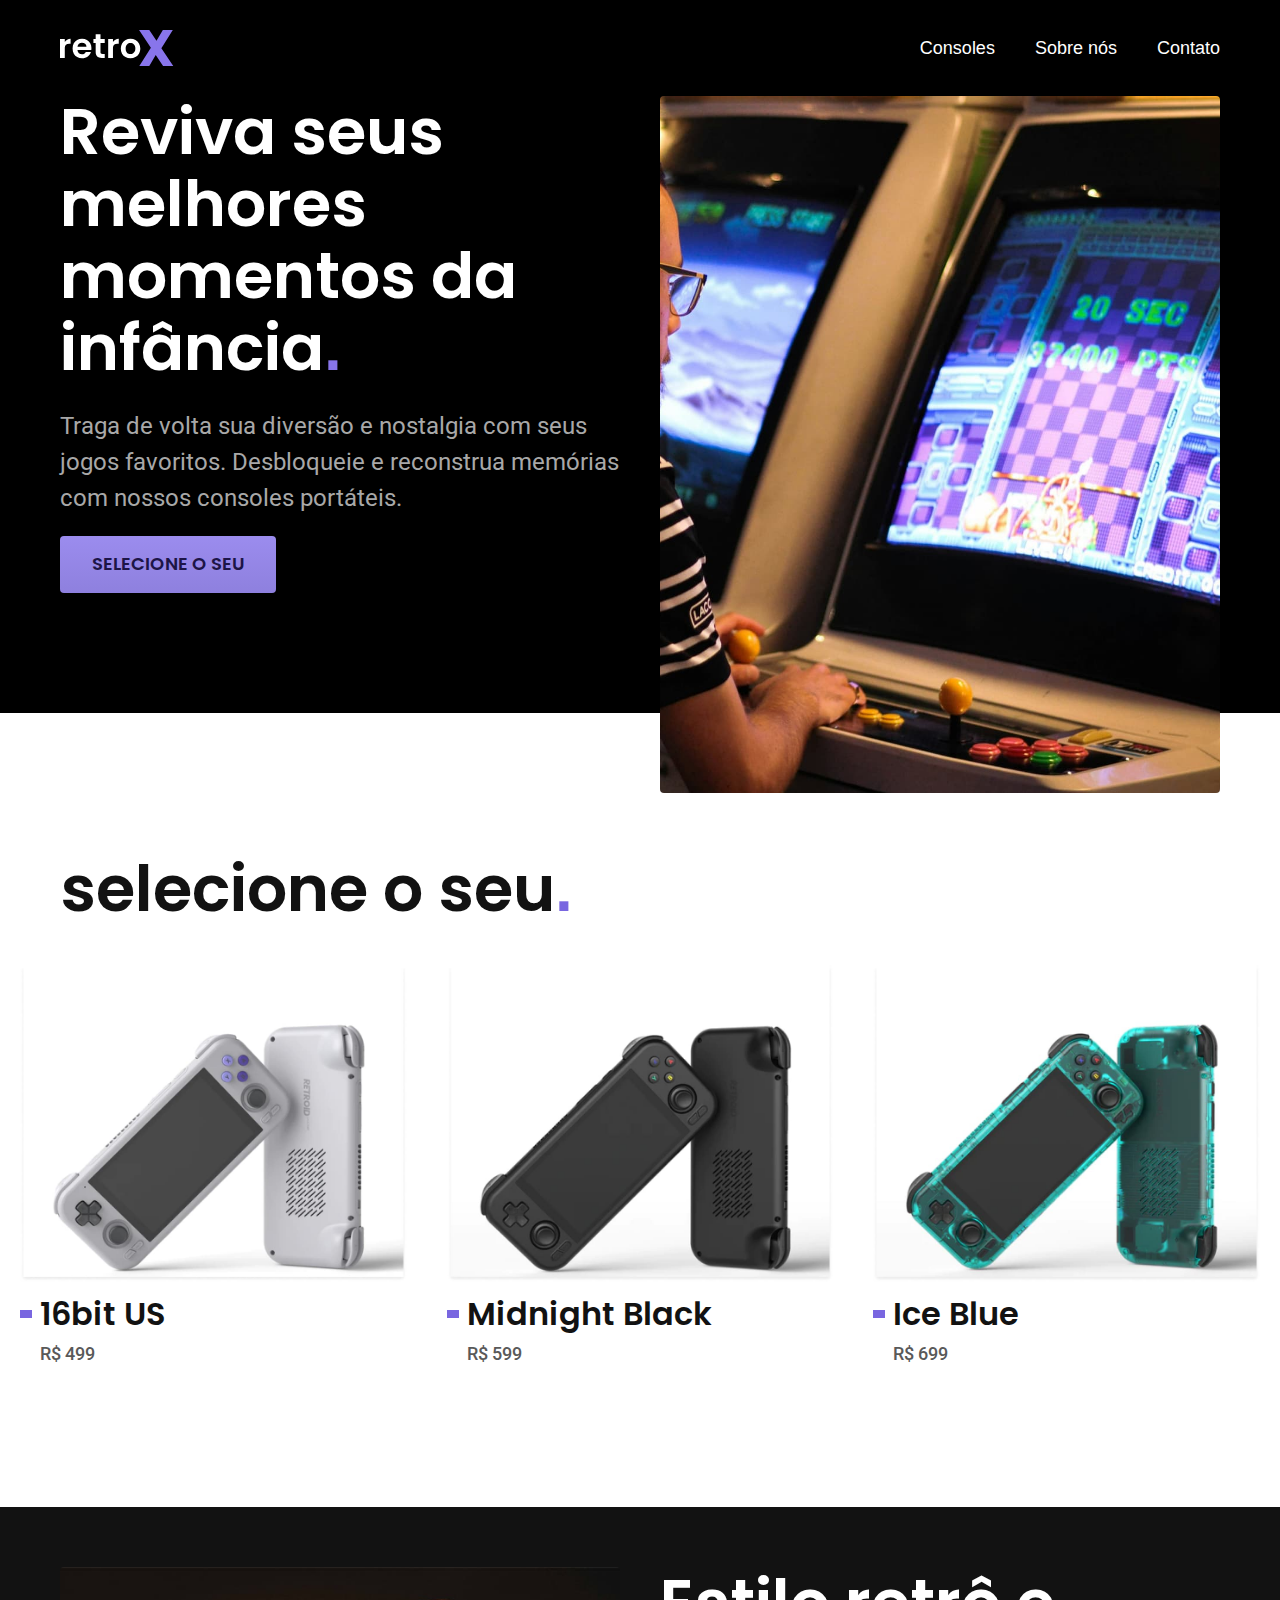
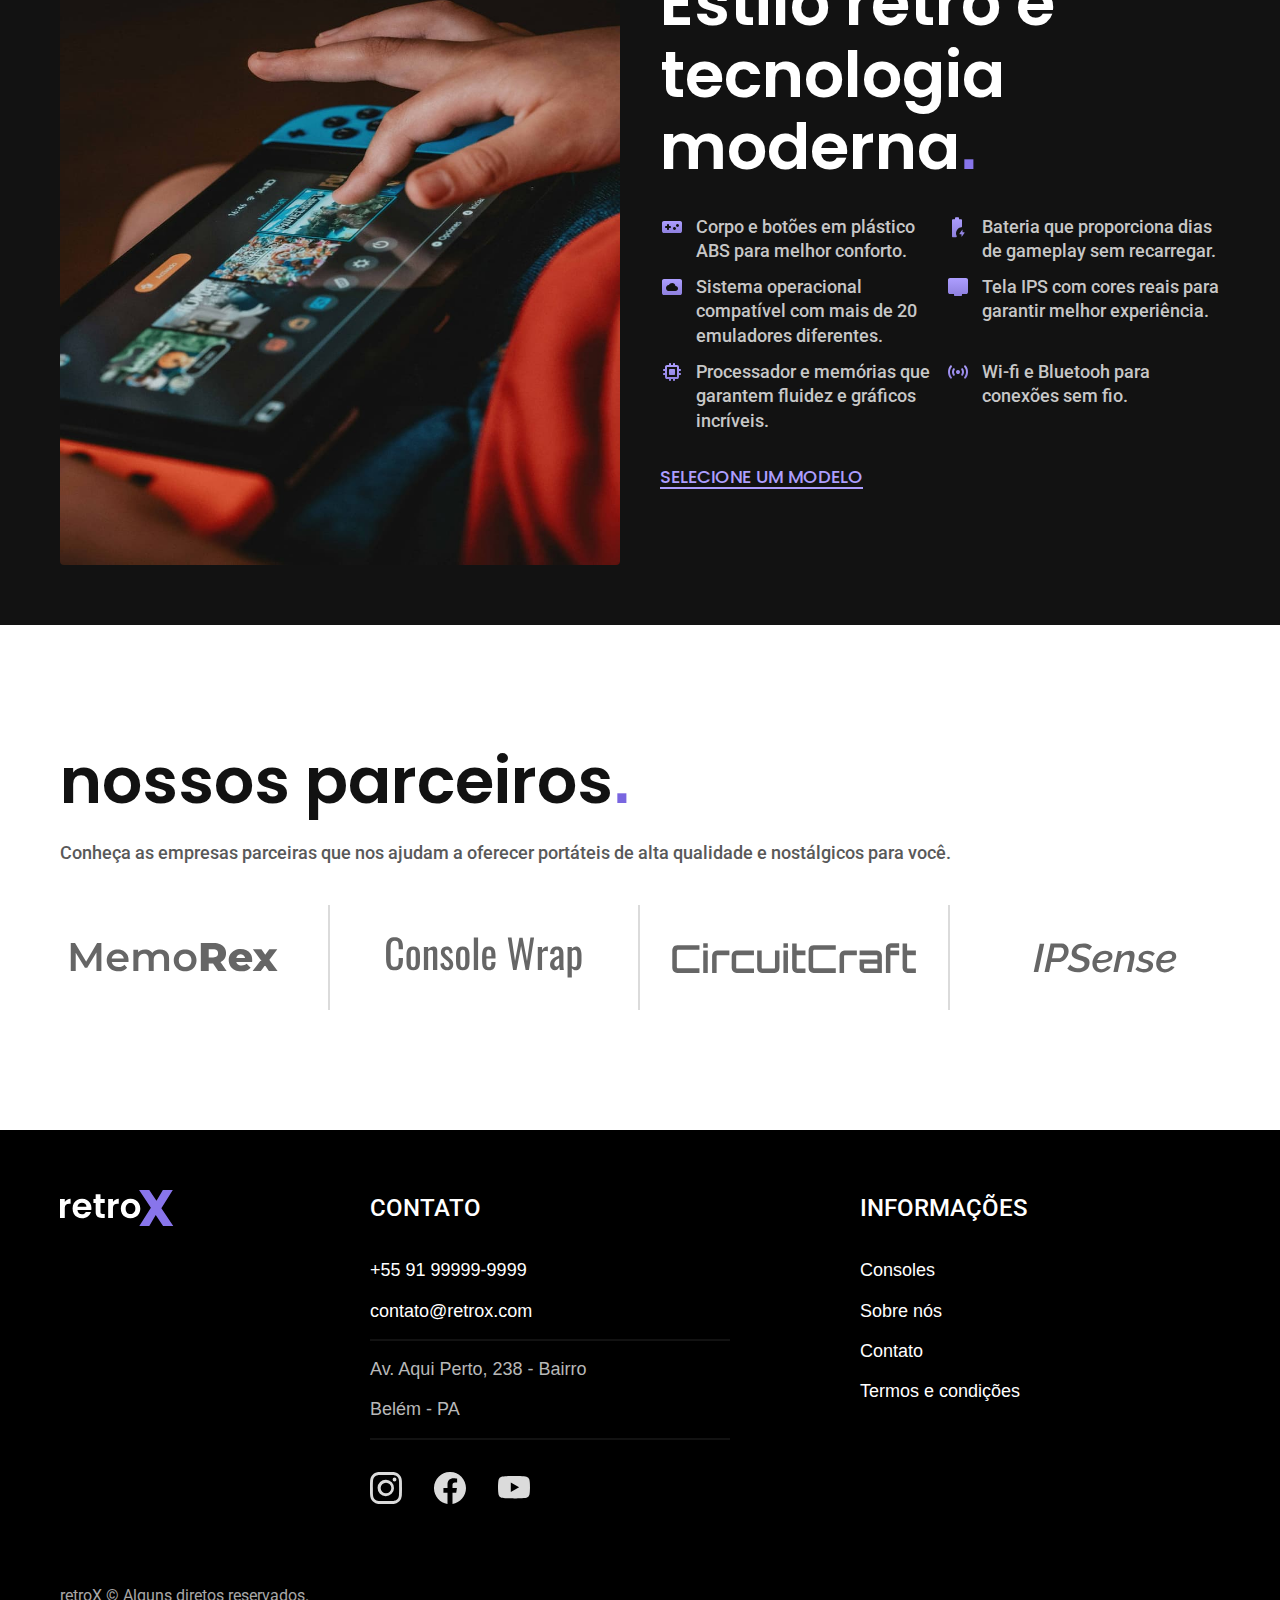
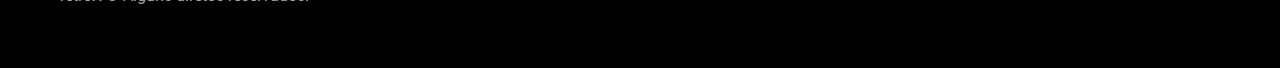
<file: index.html>
<!DOCTYPE html>
<html lang="pt-br">

<head>
    <meta charset="UTF-8">
    <meta name="viewport" content="width=device-width, initial-scale=1.0">
    <meta name="description" content="Reviva seus melhores momentos da infância. Traga de volta sua diversão e nostalgia com seus jogos favoritos. Desbloqueie e reconstrua memórias com nossos consoles portáteis.">
    <title>retroX</title>

    <link rel="icon" href="./favicon.svg" type="image/svg+xml">
    <link rel="preload" href="./css/style.min.css" as="style">
    <link rel="stylesheet" href="./css/style.min.css">

    <link rel="preconnect" href="https://fonts.googleapis.com">
    <link rel="preconnect" href="https://fonts.gstatic.com" crossorigin>
    <link href="https://fonts.googleapis.com/css2?family=Poppins:wght@400;600&family=Roboto:wght@400;500&display=swap" rel="stylesheet">

    <script>document.documentElement.classList.add('js')</script>
</head>

<body>
    <header class="header-bg">
        <div class="header container">
            <a href="./index.html">
                <img src="./img/retroX.svg" width="114" height="36" alt="RetroX">
            </a>
            <nav aria-label="primaria">
                <ul class="header-menu font-1-m cor-0">
                    <li><a href="./consoles.html">Consoles</a></li>
                    <li><a href="./sobrenos.html">Sobre nós</a></li>
                    <li><a href="./contato.html">Contato</a></li>
                </ul>
            </nav>
        </div>
    </header>

    <main class="introducao-bg">
        <div class="introducao container">
            <div class="introducao-conteudo">
                <h1 class="font-1-xxl cor-0 fadeInDown" data-anime="200">Reviva seus melhores momentos da infância<span class="cor-p3">.</span></h1>
                <p class="font-2-l cor-6 fadeInDown" data-anime="400">Traga de volta sua diversão e nostalgia com seus jogos favoritos. Desbloqueie
                    e reconstrua memórias com nossos consoles portáteis.</p>
                <a class="botao fadeInDown" href="./consoles.html" data-anime="600">Selecione o seu</a>
            </div>
            <div>
                <img src="./img/fotos/introducao.jpg" width="1000" height="1188" alt="" data-anime="500" class="fadeInDown">
            </div>
        </div>
    </main>

    <article class="consoles-lista">
        <h2 class="container cor-11 font-1-xxl">selecione o seu<span class="cor-p2">.</span></h2>

        <ul>
            <li>
                <a href="./consoles/16bits.html">
                    <img src="./img/consoles/16bit-home.jpg" width="896" height="736" alt="Console 16bit US">
                    <h3 class="font-1-xl cor-11">16bit US</h3>
                    <span class="font-2-m cor-8">R$ 499</span>
                </a>
            </li>
            <li>
                <a href="./consoles/midnightBlack.html">
                    <img src="./img/consoles/midnight-black-home.jpg" width="896" height="736" alt="Console Midnight Black">
                    <h3 class="font-1-xl cor-11">Midnight Black</h3>
                    <span class="font-2-m cor-8">R$ 599</span>
                </a>
            </li>
            <li>
                <a href="./consoles/iceBlue.html">
                    <img src="./img/consoles/ice-blue-home.jpg" width="896" height="736" alt="Console Ice Blue">
                    <h3 class="font-1-xl cor-11">Ice Blue</h3>
                    <span class="font-2-m cor-8">R$ 699</span>
                </a>
            </li>
        </ul>
    </article>

    <article class="tecnologia-bg">
        <div class="tecnologia container">
            <div class="tecnologia-imagem">
                <img src="./img/fotos/tecnologias.jpg" width="1000" height="1069" alt="">
            </div>
            <div class="tecnologia-conteudo">
                <h2 class="font-1-xxl cor-0">Estilo retrô e tecnologia moderna<span class="cor-p3">.</span></h2>
                <ul>
                    <li>
                        <img src="./img/icones/body.svg" width="24" height="24" alt="">
                        <p class="font-2-m cor-4">Corpo e botões em plástico ABS para melhor conforto.</p>
                    </li>
                    <li>
                        <img src="./img/icones/battery.svg" width="24" height="24" alt="">
                        <p class="font-2-m cor-4">Bateria que proporciona dias de gameplay sem recarregar.</p>
                    </li>
                    <li>
                        <img src="./img/icones/systemOS.svg" width="24" height="24" alt="">
                        <p class="font-2-m cor-4">Sistema operacional compatível com mais de 20 emuladores diferentes.
                        </p>
                    </li>
                    <li>
                        <img src="./img/icones/screen.svg" width="24" height="24" alt="">
                        <p class="font-2-m cor-4">Tela IPS com cores reais para garantir melhor experiência.</p>
                    </li>
                    <li>
                        <img src="./img/icones/processador.svg" width="24" height="24" alt="">
                        <p class="font-2-m cor-4">Processador e memórias que garantem fluidez e gráficos incríveis.</p>
                    </li>
                    <li>
                        <img src="./img/icones/connections.svg" width="24" height="24" alt="">
                        <p class="font-2-m cor-4">Wi-fi e Bluetooh para conexões sem fio.</p>
                    </li>
                </ul>
                <a class="link" href="./consoles.html">Selecione um modelo</a>
            </div>
        </div>
    </article>

    <section class="parceiros" aria-label="Nossos parceiros">
        <h2 class="container cor-11 font-1-xxl">nossos parceiros<span class="cor-p2">.</span></h2>
        <p class="container cor-8 font-2-m">Conheça as empresas parceiras que nos ajudam a oferecer portáteis de alta
            qualidade e nostálgicos para você.</p>
        <ul>
            <li><img src="./img/parceiros/memoRex.svg" width="208" height="29" alt="memoRex"></li>
            <li><img src="./img/parceiros/IPSense.svg" width="196" height="41" alt="IPSense"></li>
            <li><img src="./img/parceiros/circuitCraft.svg" width="258" height="31" alt="circuitCraft"></li>
            <li><img src="./img/parceiros/consoleWrap.svg" width="144" height="30" alt="consoleWrap"></li>
        </ul>
    </section>

    <footer class="footer-bg">
        <div class="footer container">
            <img src="./img/retroX.svg" width="114" height="36" alt="retroX">
            <div class="footer-contato">
                <h3 class="font-2-l-b cor-0">Contato</h3>
                <ul class="font-1-m cor-5">
                    <li><a href="tel:+5591980821739">+55 91 99999-9999</a></li>
                    <li><a href="mailto:contato@retrox.com">contato@retrox.com</a></li>
                    <li>Av. Aqui Perto, 238 - Bairro</li>
                    <li>Belém - PA</li>
                </ul>
                <div class="footer-redes">
                    <a href="#">
                        <img src="./img/redes-sociais/instagram.svg" width="32" height="32" alt="Instagram">
                    </a>
                    <a href="#">
                        <img src="./img/redes-sociais/facebook.svg" width="32" height="32" alt="Facebook">
                    </a>
                    <a href="#">
                        <img src="./img/redes-sociais/youtube.svg" width="32" height="32" alt="Youtube">
                    </a>
                </div>
            </div>
            <div class="footer-informacoes">
                <h3 class="font-2-l-b cor-0">Informações</h3>
                <nav>
                    <ul class="font-1-m cor-5">
                        <li><a href="./consoles.html">Consoles</a></li>
                        <li><a href="./sobrenos.html">Sobre nós</a></li>
                        <li><a href="./contato.html">Contato</a></li>
                        <li><a href="./termos.html">Termos e condições</a></li>
                    </ul>
                </nav>
            </div>
            <p class="font-2-s cor-6 footer-copy">retroX © Alguns diretos reservados.</p>
        </div>
    </footer>

    <script src="./js/plugins/simple-anime.js"></script>
    <script src="./js/scripts.js"></script>
</body>

</html>
</file>
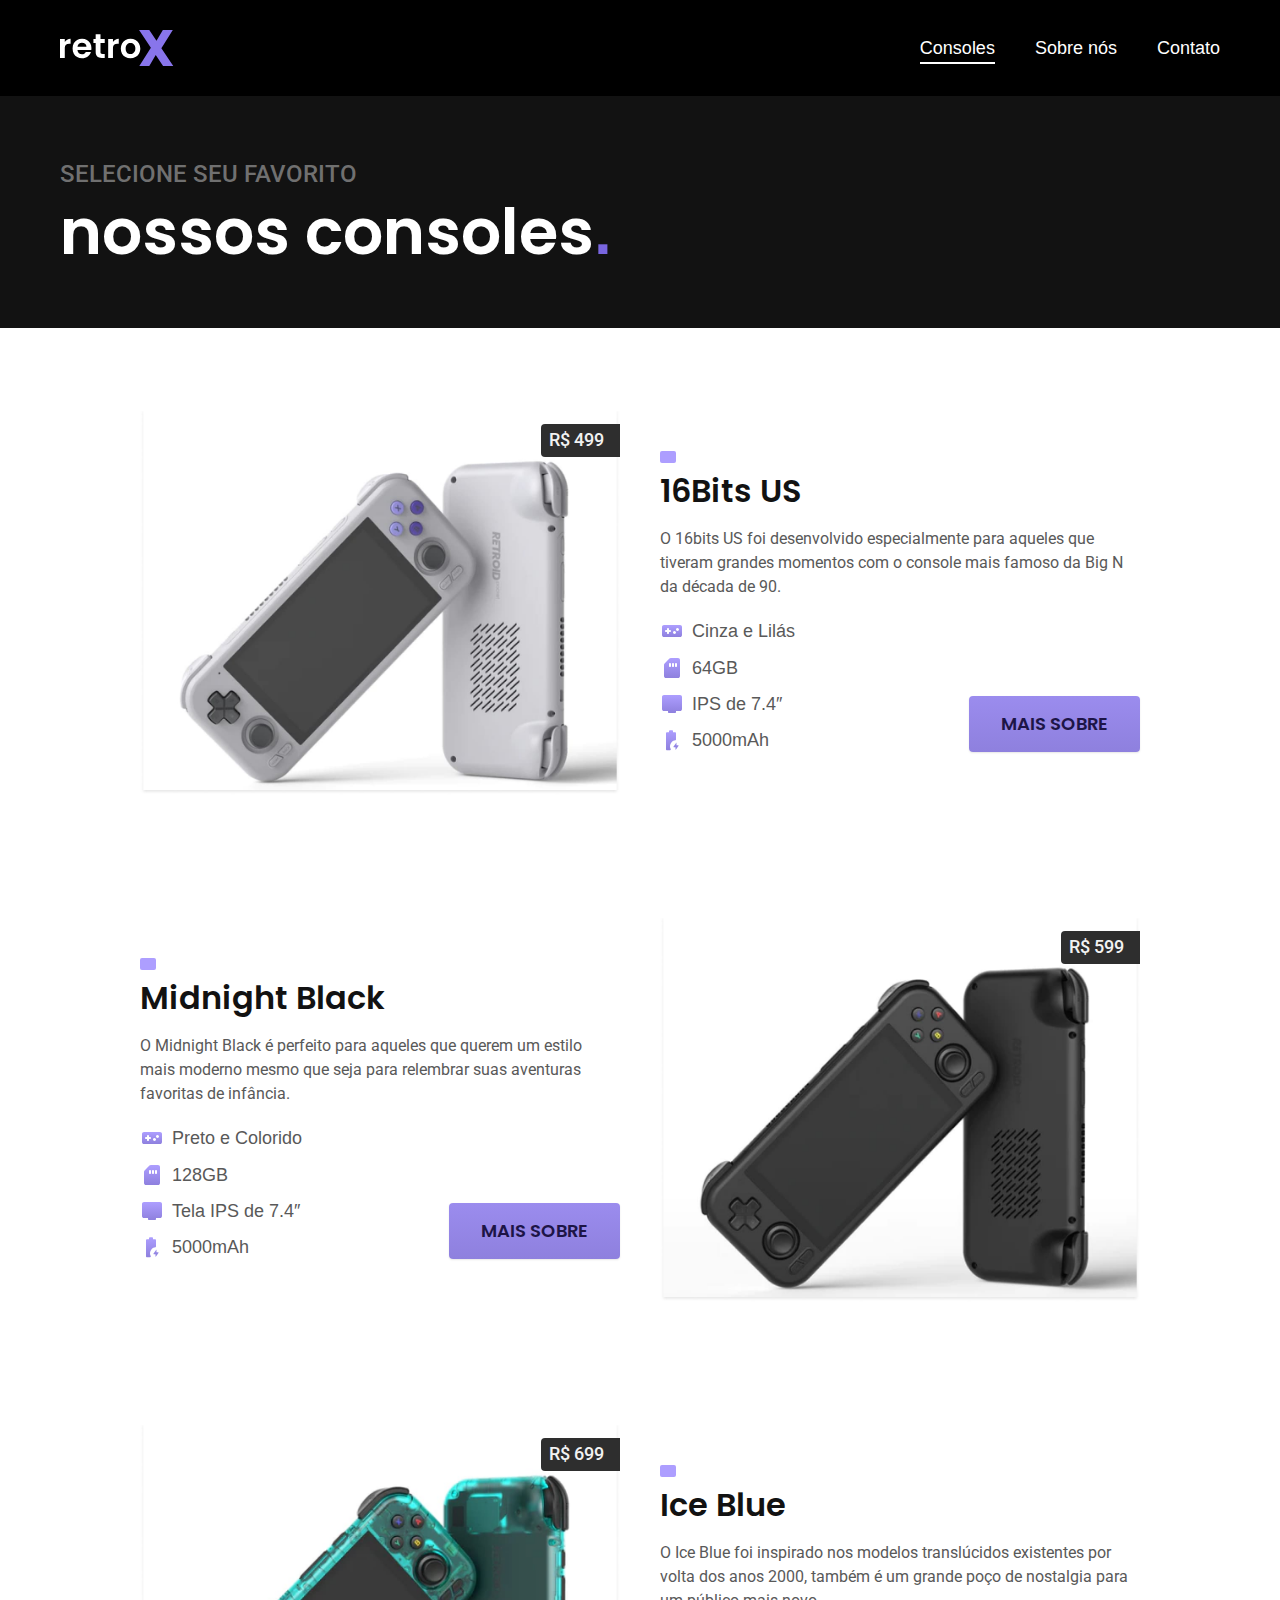
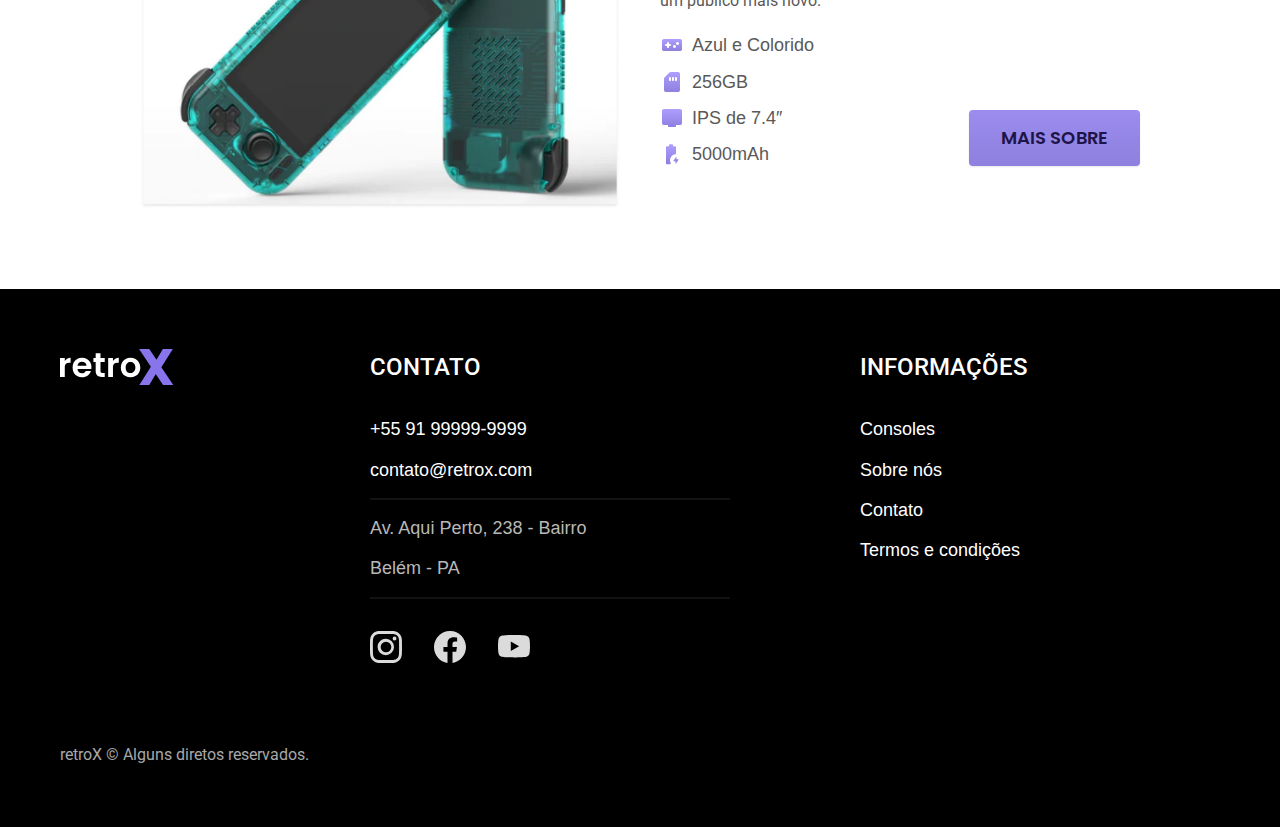
<file: consoles.html>
<!DOCTYPE html>
<html lang="pt-br">

<head>
    <meta charset="UTF-8">
    <meta name="viewport" content="width=device-width, initial-scale=1.0">
    <meta name="description" content="Consoles | retroX">
    <title>Consoles | retroX</title>

    <link rel="icon" href="./favicon.svg" type="image/svg+xml">
    <link rel="preload" href="./css/style.min.css" as="style">
    <link rel="stylesheet" href="./css/style.min.css">

    <link rel="preconnect" href="https://fonts.googleapis.com">
    <link rel="preconnect" href="https://fonts.gstatic.com" crossorigin>
    <link href="https://fonts.googleapis.com/css2?family=Poppins:wght@400;600&family=Roboto:wght@400;500&display=swap" rel="stylesheet">

    <script>document.documentElement.classList.add('js')</script>
</head>

<body>
    <header class="header-bg">
        <div class="header container">
            <a href="./index.html">
                <img src="./img/retroX.svg" width="114" height="36" alt="RetroX">
            </a>
            <nav aria-label="primaria">
                <ul class="header-menu font-1-m cor-0">
                    <li><a href="./consoles.html">Consoles</a></li>
                    <li><a href="./sobrenos.html">Sobre nós</a></li>
                    <li><a href="./contato.html">Contato</a></li>
                </ul>
            </nav>
        </div>
    </header>

    <main>
        <div class="titulo-bg">
            <div class="titulo container">
                <p class="font-2-l-b cor-7">selecione seu favorito</p>
                <h1 class="font-1-xxl cor-0">nossos consoles<span class="cor-p2">.</span></h1>
            </div>
        </div>

        <div class="consoles container">
            <div class="consoles-item">
                <div class="consoles-imagem">
                    <img src="./img/consoles/16bits.jpg" width="1136" height="916" alt="Portátil 16bits US">
                    <span class="font-2-m cor-1">R$ 499</span>
                </div>
                <div class="consoles-conteudo">
                    <h2 class="font-1-xl cor-11">16Bits US</h2>
                    <p class="font-2-s cor-8">O 16bits US foi desenvolvido especialmente para aqueles que tiveram grandes momentos com o console mais famoso da Big N da década de 90.</p>
                    <ul class="font-1-m cor-8">
                        <li>
                            <img src="./img/icones/body.svg" width="24" height="24" alt="">
                            Cinza e Lilás
                        </li>
                        <li>
                            <img src="./img/icones/storage.svg" width="24" height="24" alt="">
                            64GB
                        </li>
                        <li>
                            <img src="./img/icones/screen.svg" width="24" height="24" alt="">
                            IPS de 7.4″
                        </li>
                        <li>
                            <img src="./img/icones/battery.svg" width="24" height="24" alt="">
                            5000mAh
                        </li>
                    </ul>
                    <a class="botao" href="./consoles/16bits.html">Mais sobre</a>
                </div>
            </div>
            <div class="consoles-item">
                <div class="consoles-imagem">
                    <img src="./img/consoles/midnight-black.jpg" width="1136" height="916" alt="Portátil Midnight Black">
                    <span class="font-2-m cor-1">R$ 599</span>
                </div>
                <div class="consoles-conteudo">
                    <h2 class="font-1-xl cor-11">Midnight Black</h2>
                    <p class="font-2-s cor-8">O Midnight Black é perfeito para aqueles que querem um estilo mais moderno mesmo que seja para relembrar suas aventuras favoritas de infância.</p>
                    <ul class="font-1-m cor-8">
                        <li>
                            <img src="./img/icones/body.svg" width="24" height="24" alt="">
                            Preto e Colorido
                        </li>
                        <li>
                            <img src="./img/icones/storage.svg" width="24" height="24" alt="">
                            128GB
                        </li>
                        <li>
                            <img src="./img/icones/screen.svg" width="24" height="24" alt="">
                            Tela IPS de 7.4″
                        </li>
                        <li>
                            <img src="./img/icones/battery.svg" width="24" height="24" alt="">
                            5000mAh
                        </li>
                    </ul>
                    <a class="botao" href="./consoles/midnightBlack.html">Mais sobre</a>
                </div>
            </div>
            <div class="consoles-item">
                <div class="consoles-imagem">
                    <img src="./img/consoles/ice-blue.jpg" width="1136" height="916" alt="Portátil Ice Blue">
                    <span class="font-2-m cor-1">R$ 699</span>
                </div>
                <div class="consoles-conteudo">
                    <h2 class="font-1-xl cor-11">Ice Blue</h2>
                    <p class="font-2-s cor-8">O Ice Blue foi inspirado nos modelos translúcidos existentes por volta dos anos 2000, também é um grande poço de nostalgia para um público mais novo.</p>
                    <ul class="font-1-m cor-8">
                        <li>
                            <img src="./img/icones/body.svg" width="24" height="24" alt="">
                            Azul e Colorido
                        </li>
                        <li>
                            <img src="./img/icones/storage.svg" width="24" height="24" alt="">
                            256GB
                        </li>
                        <li>
                            <img src="./img/icones/screen.svg" width="24" height="24" alt="">
                            IPS de 7.4″
                        </li>
                        <li>
                            <img src="./img/icones/battery.svg" width="24" height="24" alt="">
                            5000mAh
                        </li>
                    </ul>
                    <a class="botao" href="./consoles/iceBlue.html">Mais sobre</a>
                </div>
            </div>
        </div>
    </main>

    <footer class="footer-bg">
        <div class="footer container">
            <img src="./img/retroX.svg" width="114" height="36" alt="retroX">
            <div class="footer-contato">
                <h3 class="font-2-l-b cor-0">Contato</h3>
                <ul class="font-1-m cor-5">
                    <li><a href="tel:+5591980821739">+55 91 99999-9999</a></li>
                    <li><a href="mailto:contato@retrox.com">contato@retrox.com</a></li>
                    <li>Av. Aqui Perto, 238 - Bairro</li>
                    <li>Belém - PA</li>
                </ul>
                <div class="footer-redes">
                    <a href="#">
                        <img src="./img/redes-sociais/instagram.svg" width="32" height="32" alt="Instagram">
                    </a>
                    <a href="#">
                        <img src="./img/redes-sociais/facebook.svg" width="32" height="32" alt="Facebook">
                    </a>
                    <a href="#">
                        <img src="./img/redes-sociais/youtube.svg" width="32" height="32" alt="Youtube">
                    </a>
                </div>
            </div>
            <div class="footer-informacoes">
                <h3 class="font-2-l-b cor-0">Informações</h3>
                <nav>
                    <ul class="font-1-m cor-5">
                        <li><a href="./consoles.html">Consoles</a></li>
                        <li><a href="./sobrenos.html">Sobre nós</a></li>
                        <li><a href="./contato.html">Contato</a></li>
                        <li><a href="./termos.html">Termos e condições</a></li>
                    </ul>
                </nav>
            </div>
            <p class="font-2-s cor-6 footer-copy">retroX © Alguns diretos reservados.</p>
        </div>
    </footer>
    <script src="./js/scripts.js"></script>
</body>

</html>
</file>
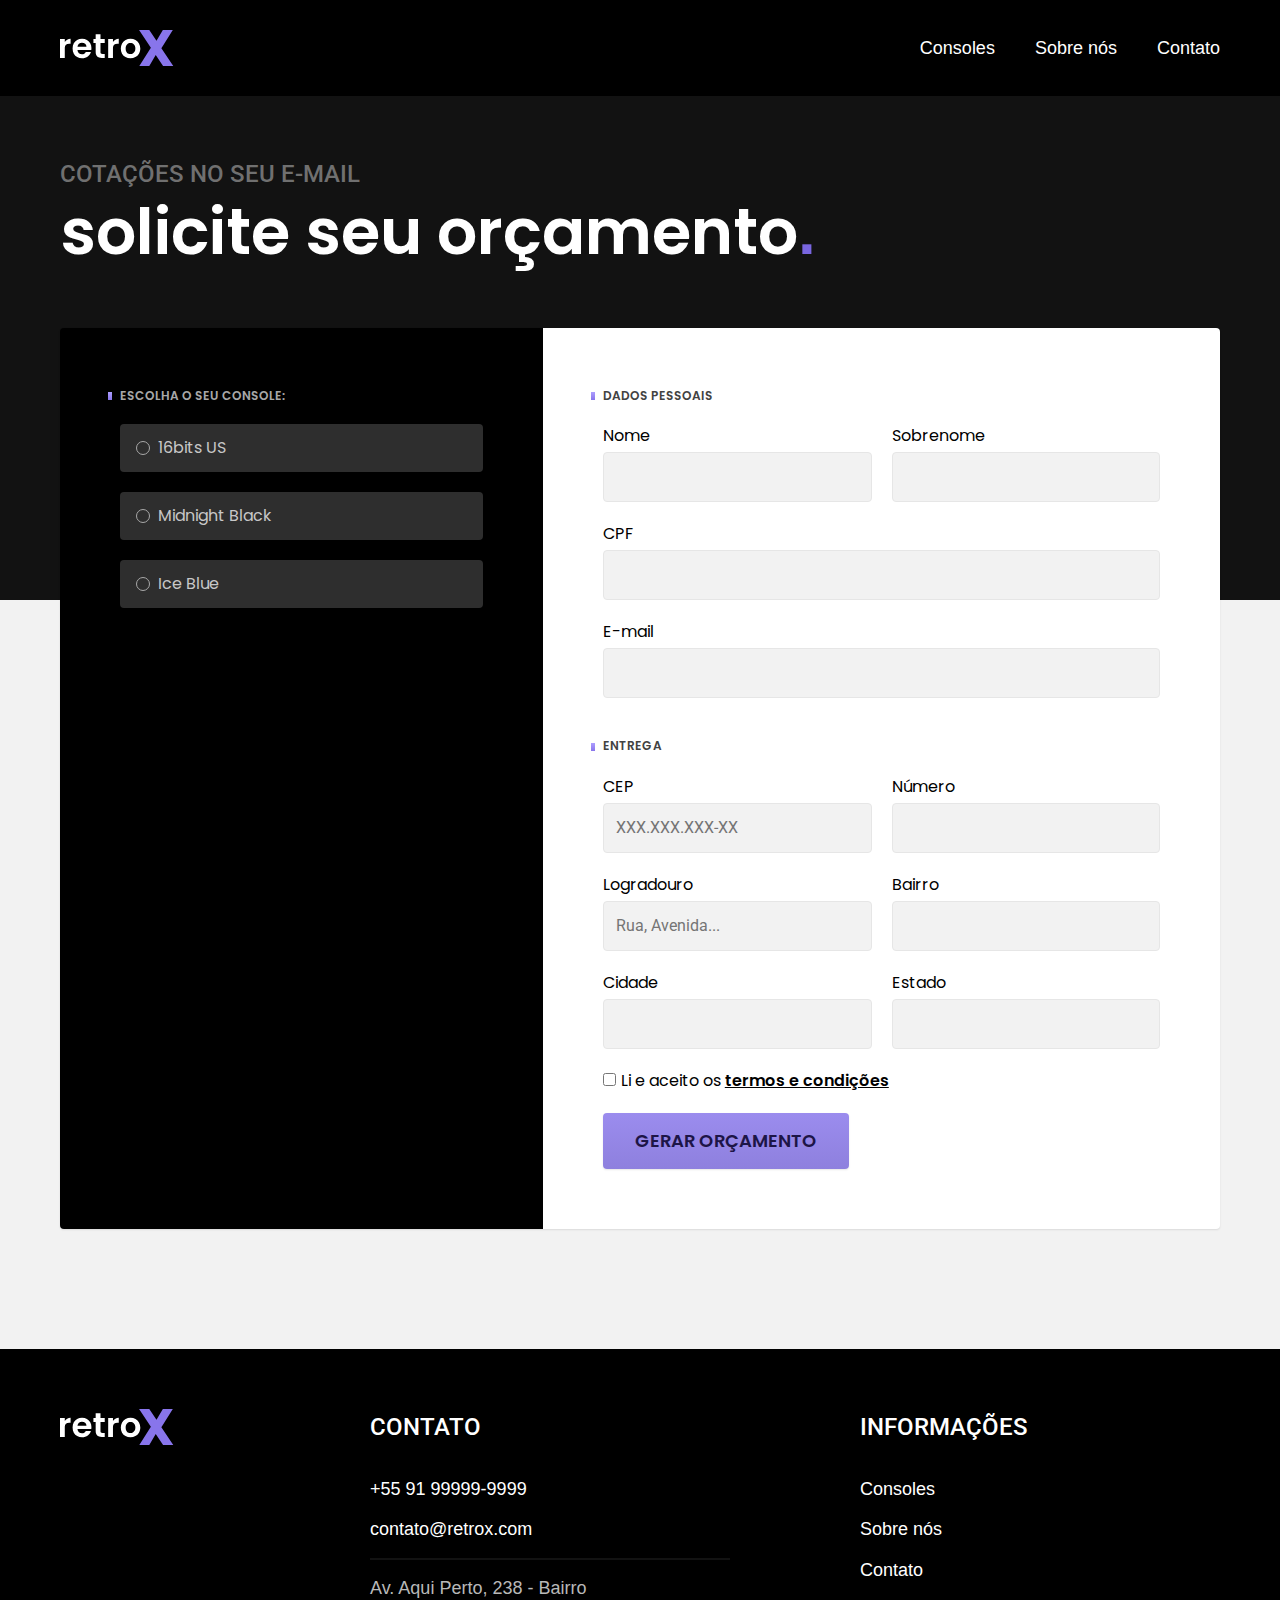
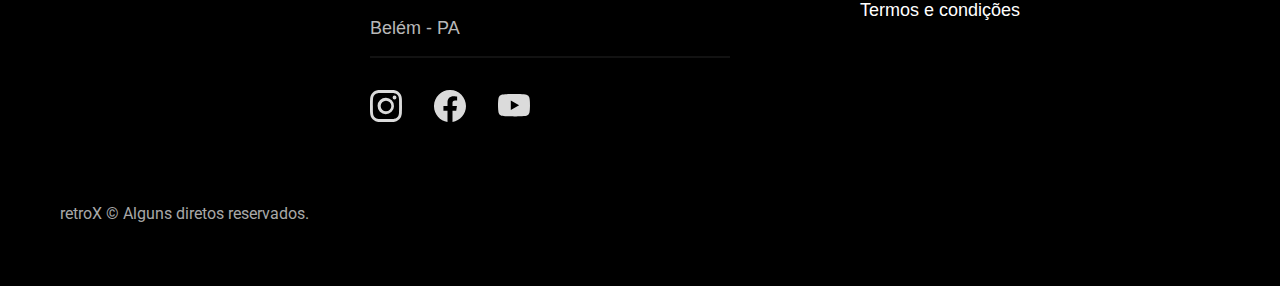
<file: orcamento.html>
<!DOCTYPE html>
<html lang="pt-br">

<head>
    <meta charset="UTF-8">
    <meta name="viewport" content="width=device-width, initial-scale=1.0">
    <meta name="description" content="Orçamentos de nossos consoles | retroX.">
    <title>Orçamento | retroX</title>

    <link rel="icon" href="./favicon.svg" type="image/svg+xml">
    <link rel="preload" href="./css/style.min.css" as="style">
    <link rel="stylesheet" href="./css/style.min.css">

    <link rel="preconnect" href="https://fonts.googleapis.com">
    <link rel="preconnect" href="https://fonts.gstatic.com" crossorigin>
    <link href="https://fonts.googleapis.com/css2?family=Poppins:wght@400;600&family=Roboto:wght@400;500&display=swap" rel="stylesheet">

    <script>document.documentElement.classList.add('js')</script>
</head>

<body id="orcamento">
    <header class="header-bg">
        <div class="header container">
            <a href="./index.html">
                <img src="./img/retroX.svg" width="114" height="36" alt="RetroX">
            </a>
            <nav aria-label="primaria">
                <ul class="header-menu font-1-m cor-0">
                    <li><a href="./consoles.html">Consoles</a></li>
                    <li><a href="./sobrenos.html">Sobre nós</a></li>
                    <li><a href="./contato.html">Contato</a></li>
                </ul>
            </nav>
        </div>
    </header>

    <main>
        <div class="titulo-bg">
            <div class="titulo container">
                <p class="font-2-l-b cor-7">cotações no seu e-mail</p>
                <h1 class="font-1-xxl cor-0">solicite seu orçamento<span class="cor-p2">.</span></h1>
            </div>
        </div>

        <form class="orcamento container" action="">
            <div class="orcamento-produto">
                <h2 class="font-1-xs cor-6">Escolha o seu console:</h2>

                <input type="radio" name="console" value="16bits" id="16bits" required>
                <label for="16bits">16bits US <span>R$ 499</span></label>
                <div class="orcamento-detalhes">
                    <ul class="font-1-xs cor-8">
                        <li><img src="./img/icones/body.svg" width="24" height="24" alt="">Cinza e Lilás</li>
                        <li><img src="./img/icones/storage.svg" width="24" height="24" alt="">64 GB</li>
                        <li><img src="./img/icones/screen.svg" width="24" height="24" alt="">IPS 7.4″</li>
                        <li><img src="./img/icones/battery.svg" width="24" height="24" alt="">5000 mAh</li>
                    </ul>
                    <img src="./img/consoles/16bits.jpg" width="1136" height="916" alt="Console 16bits US">
                </div>

                <input type="radio" name="console" value="midnight" id="midnight" required>
                <label for="midnight">Midnight Black <span>R$ 599</span></label>
                <div class="orcamento-detalhes">
                    <ul class="font-1-xs cor-8">
                        <li><img src="./img/icones/body.svg" width="24" height="24" alt="">Preto e Colorido</li>
                        <li><img src="./img/icones/storage.svg" width="24" height="24" alt="">128 GB</li>
                        <li><img src="./img/icones/screen.svg" width="24" height="24" alt="">IPS 7.4″</li>
                        <li><img src="./img/icones/battery.svg" width="24" height="24" alt="">5000 mAh</li>
                    </ul>
                    <img src="./img/consoles/midnight-black.jpg" width="1136" height="916" alt="Console Midnight Black">
                </div>

                <input type="radio" name="console" value="ice" id="ice" required>
                <label for="ice">Ice Blue <span>R$ 699</span></label>
                <div class="orcamento-detalhes">
                    <ul class="font-1-xs cor-8">
                        <li><img src="./img/icones/body.svg" width="24" height="24" alt="">Azul e Colorido</li>
                        <li><img src="./img/icones/storage.svg" width="24" height="24" alt="">256 GB</li>
                        <li><img src="./img/icones/screen.svg" width="24" height="24" alt="">IPS 7.4″</li>
                        <li><img src="./img/icones/battery.svg" width="24" height="24" alt="">5000 mAh</li>
                    </ul>
                    <img src="./img/consoles/ice-blue.jpg" width="1136" height="916" alt="Console Ice Blue">
                </div>

            </div>


            <div class="orcamento-dados form">
                <h2 class="font-1-xs cor-9 col-2">dados pessoais</h2>
                <div>
                    <label for="nome">Nome</label>
                    <input type="text" id="nome" name="nome" required>
                </div>
                <div>
                    <label for="sobrenome">Sobrenome</label>
                    <input type="text" id="sobrenome" name="sobrenome" required>
                </div>
                <div class="col-2">
                    <label for="cpf">CPF</label>
                    <input type="text" id="cpf" name="cpf" required>
                </div>
                <div class="col-2">
                    <label for="email">E-mail</label>
                    <input type="email" id="email" name="email" required>
                </div>
                <h2 class="font-1-xs cor-9 col-2">entrega</h2>
                <div>
                    <label for="cep">CEP</label>
                    <input type="text" id="cep" name="cep" placeholder="XXX.XXX.XXX-XX" required>
                </div>
                <div>
                    <label for="numero">Número</label>
                    <input type="text" id="numero" name="numero" required>
                </div>
                <div>
                    <label for="logradouro">Logradouro</label>
                    <input type="text" id="logradouro" name="logradouro" placeholder="Rua, Avenida..." required>
                </div>
                <div>
                    <label for="bairro">Bairro</label>
                    <input type="text" id="bairro" name="bairro" required>
                </div>
                <div>
                    <label for="cidade">Cidade</label>
                    <input type="text" id="cidade" name="cidade" required>
                </div>
                <div>
                    <label for="estado">Estado</label>
                    <input type="text" id="estado" name="estado" required>
                </div>
                <div class="col-2">
                    <input type="checkbox" id="termos" name="termos" required>
                    <label for="termos">Li e aceito os <a href="./termos.html">termos e condições</a></label>
                </div>
                <button class="botao col-2">gerar orçamento</button>
            </div>

        </form>
    </main>

    <footer class="footer-bg">
        <div class="footer container">
            <img src="./img/retroX.svg" width="114" height="36" alt="retroX">
            <div class="footer-contato">
                <h3 class="font-2-l-b cor-0">Contato</h3>
                <ul class="font-1-m cor-5">
                    <li><a href="tel:+5591980821739">+55 91 99999-9999</a></li>
                    <li><a href="mailto:contato@retrox.com">contato@retrox.com</a></li>
                    <li>Av. Aqui Perto, 238 - Bairro</li>
                    <li>Belém - PA</li>
                </ul>
                <div class="footer-redes">
                    <a href="#">
                        <img src="./img/redes-sociais/instagram.svg" width="32" height="32" alt="Instagram">
                    </a>
                    <a href="#">
                        <img src="./img/redes-sociais/facebook.svg" width="32" height="32" alt="Facebook">
                    </a>
                    <a href="#">
                        <img src="./img/redes-sociais/youtube.svg" width="32" height="32" alt="Youtube">
                    </a>
                </div>
            </div>
            <div class="footer-informacoes">
                <h3 class="font-2-l-b cor-0">Informações</h3>
                <nav>
                    <ul class="font-1-m cor-5">
                        <li><a href="./consoles.html">Consoles</a></li>
                        <li><a href="./sobrenos.html">Sobre nós</a></li>
                        <li><a href="./contato.html">Contato</a></li>
                        <li><a href="./termos.html">Termos e condições</a></li>
                    </ul>
                </nav>
            </div>
            <p class="font-2-s cor-6 footer-copy">retroX © Alguns diretos reservados.</p>
        </div>
    </footer>
    <script src="./js/scripts.js"></script>
</body>

</html>
</file>
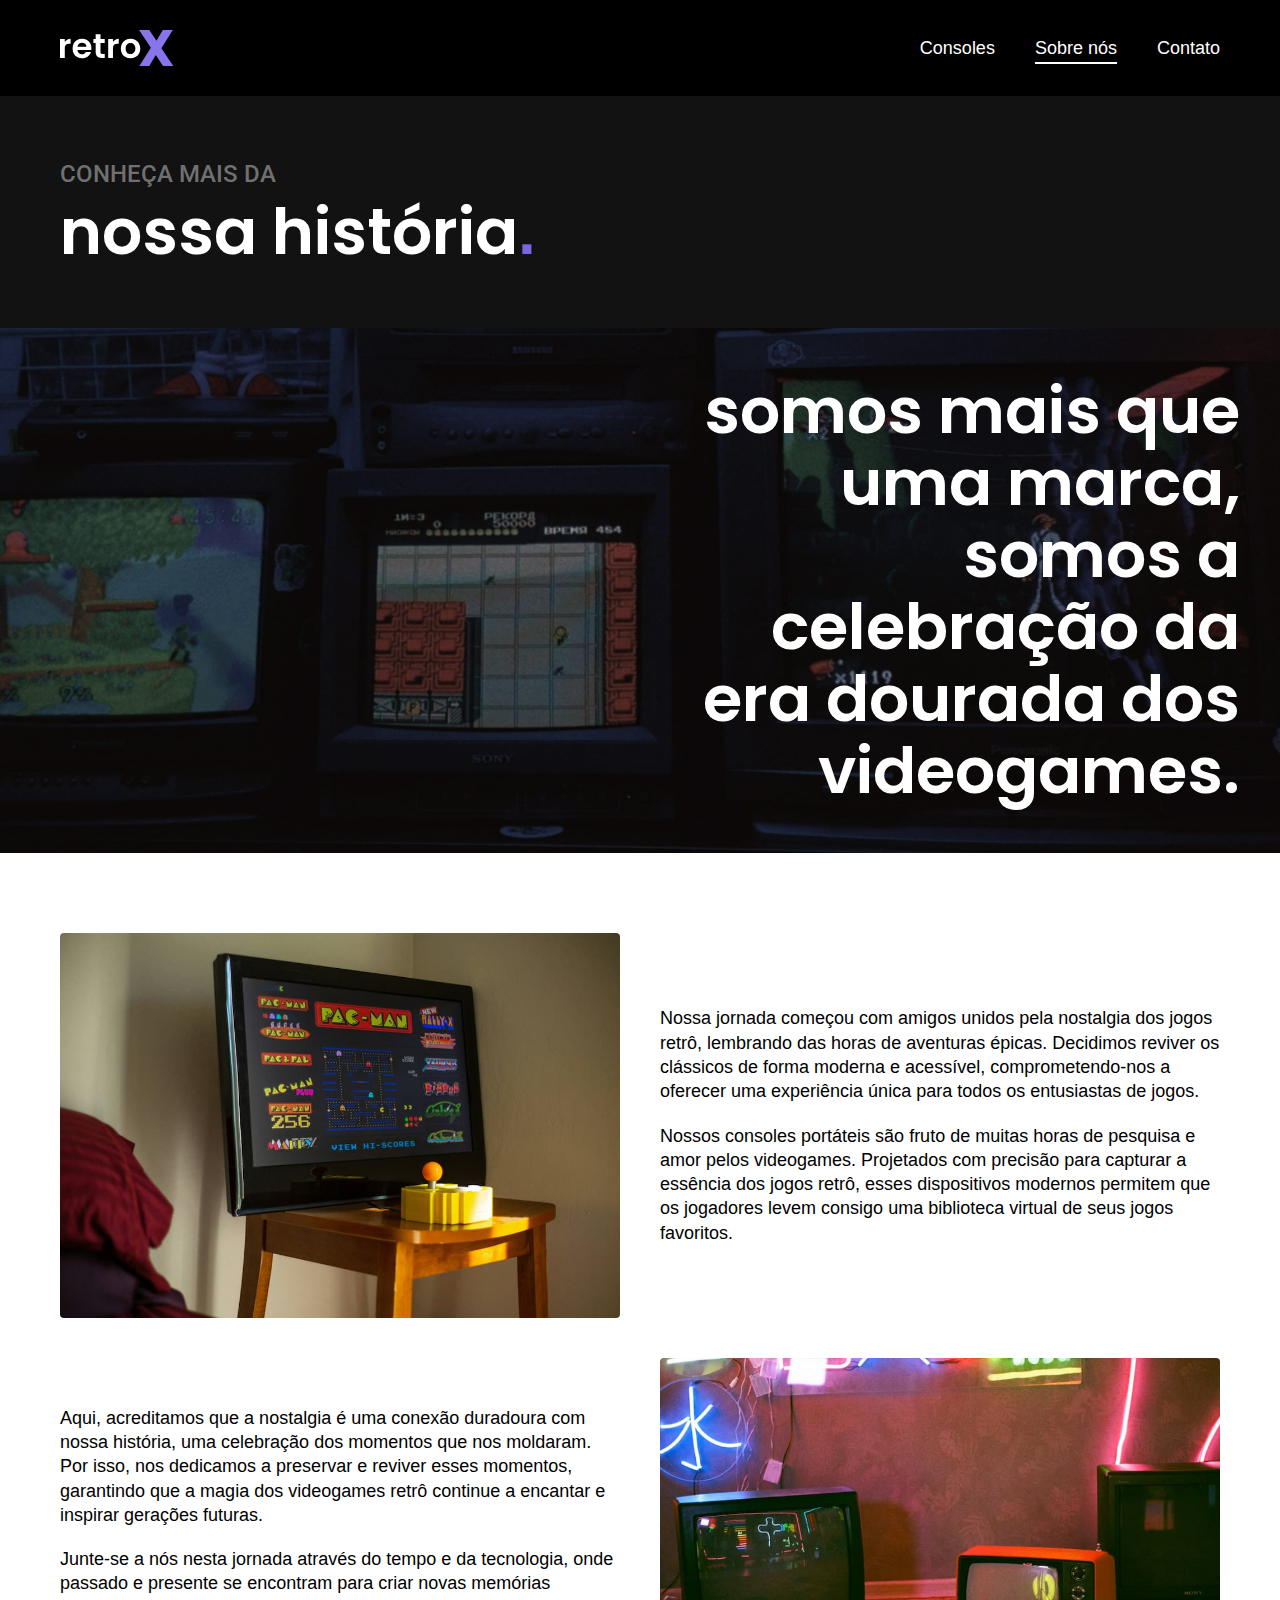
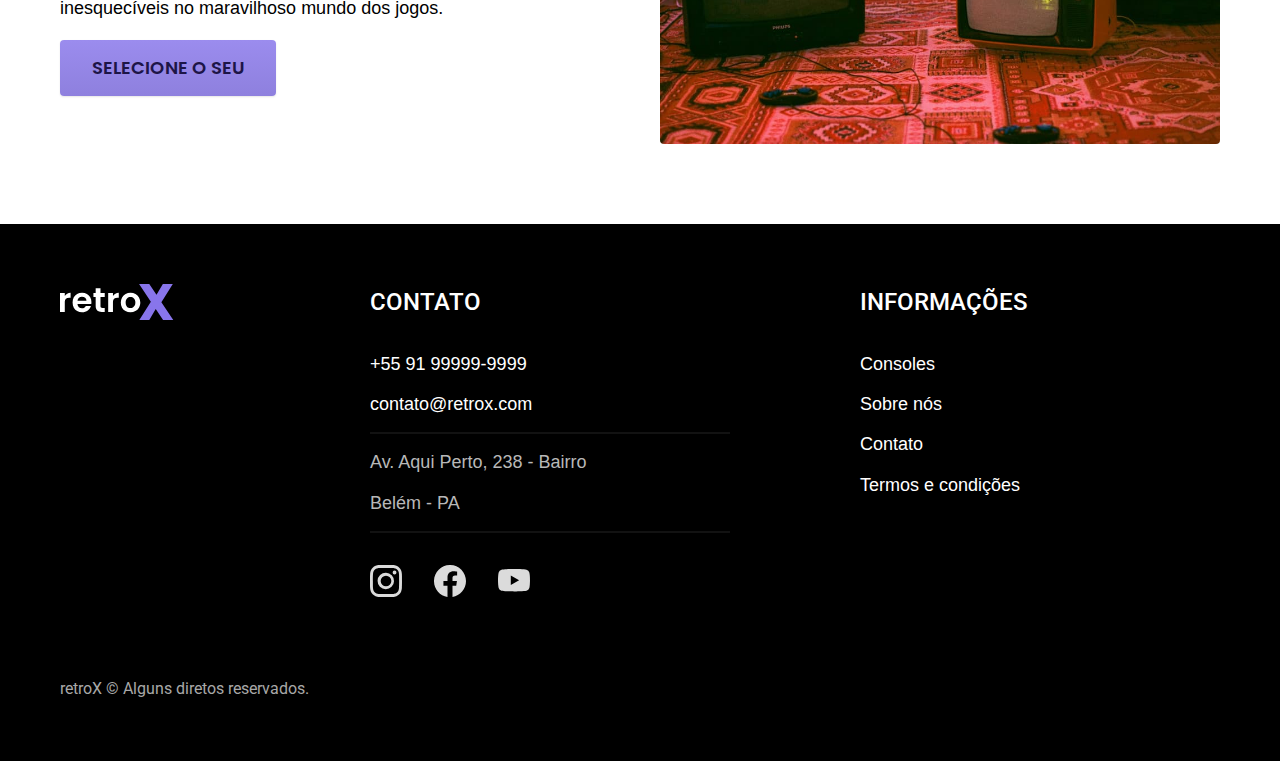
<file: sobrenos.html>
<!DOCTYPE html>
<html lang="pt-br">

<head>
    <meta charset="UTF-8">
    <meta name="viewport" content="width=device-width, initial-scale=1.0">
    <meta name="description" content="Conheça a origem e as motivações para a criação da retroX | retroX.">
    <title>Sobre nós | retroX</title>

    <link rel="icon" href="./favicon.svg" type="image/svg+xml">
    <link rel="preload" href="./css/style.min.css" as="style">
    <link rel="stylesheet" href="./css/style.min.css">

    <link rel="preconnect" href="https://fonts.googleapis.com">
    <link rel="preconnect" href="https://fonts.gstatic.com" crossorigin>
    <link href="https://fonts.googleapis.com/css2?family=Poppins:wght@400;600&family=Roboto:wght@400;500&display=swap" rel="stylesheet">

    <script>document.documentElement.classList.add('js')</script>
</head>

<body>
    <header class="header-bg">
        <div class="header container">
            <a href="./index.html">
                <img src="./img/retroX.svg" width="114" height="36" alt="RetroX">
            </a>
            <nav aria-label="primaria">
                <ul class="header-menu font-1-m cor-0">
                    <li><a href="./consoles.html">Consoles</a></li>
                    <li><a href="./sobrenos.html">Sobre nós</a></li>
                    <li><a href="./contato.html">Contato</a></li>
                </ul>
            </nav>
        </div>
    </header>

    <main>
        <div class="titulo-bg">
            <div class="titulo container">
                <p class="font-2-l-b cor-7">conheça mais da</p>
                <h1 class="font-1-xxl cor-0">nossa história<span class="cor-p2">.</span></h1>
            </div>
        </div>

        <div class="sobre-intro">
            <img src="./img/fotos/bg-sobrenos.jpg" width="3200" height="1312" alt="">
            <p class="container font-1-xxl cor-0">somos mais que uma marca, somos a celebração da era dourada dos videogames.</p>
        </div>

        <div class="sobre-conteudo container font-2-m cor-12">
            <img src="./img/fotos/sobrenos1.jpg" width="1000" height="688" alt="">
            <div class="sobre-texto">
                <p>Nossa jornada começou com amigos unidos pela nostalgia dos jogos retrô, lembrando das horas de aventuras épicas. Decidimos reviver os clássicos de forma moderna e acessível, comprometendo-nos a oferecer uma experiência única para todos os entusiastas de jogos.</p>
                <p>Nossos consoles portáteis são fruto de muitas horas de pesquisa e amor pelos videogames. Projetados com precisão para capturar a essência dos jogos retrô, esses dispositivos modernos permitem que os jogadores levem consigo uma biblioteca virtual de seus jogos favoritos.</p>
            </div>
            <div class="sobre-texto">
                <p>Aqui, acreditamos que a nostalgia é uma conexão duradoura com nossa história, uma celebração dos momentos que nos moldaram. Por isso, nos dedicamos a preservar e reviver esses momentos, garantindo que a magia dos videogames retrô continue a encantar e inspirar gerações futuras.</p>
                <p>Junte-se a nós nesta jornada através do tempo e da tecnologia, onde passado e presente se encontram para criar novas memórias inesquecíveis no maravilhoso mundo dos jogos. </p>
                <a class="botao" href="./consoles.html">selecione o seu</a>
            </div>
            <img src="./img/fotos/sobrenos2.jpg" width="1000" height="688" alt="">
        </div>
    </main>

    <footer class="footer-bg">
        <div class="footer container">
            <img src="./img/retroX.svg" width="114" height="36" alt="retroX">
            <div class="footer-contato">
                <h3 class="font-2-l-b cor-0">Contato</h3>
                <ul class="font-1-m cor-5">
                    <li><a href="tel:+5591980821739">+55 91 99999-9999</a></li>
                    <li><a href="mailto:contato@retrox.com">contato@retrox.com</a></li>
                    <li>Av. Aqui Perto, 238 - Bairro</li>
                    <li>Belém - PA</li>
                </ul>
                <div class="footer-redes">
                    <a href="#">
                        <img src="./img/redes-sociais/instagram.svg" width="32" height="32" alt="Instagram">
                    </a>
                    <a href="#">
                        <img src="./img/redes-sociais/facebook.svg" width="32" height="32" alt="Facebook">
                    </a>
                    <a href="#">
                        <img src="./img/redes-sociais/youtube.svg" width="32" height="32" alt="Youtube">
                    </a>
                </div>
            </div>
            <div class="footer-informacoes">
                <h3 class="font-2-l-b cor-0">Informações</h3>
                <nav>
                    <ul class="font-1-m cor-5">
                        <li><a href="./consoles.html">Consoles</a></li>
                        <li><a href="./sobrenos.html">Sobre nós</a></li>
                        <li><a href="./contato.html">Contato</a></li>
                        <li><a href="./termos.html">Termos e condições</a></li>
                    </ul>
                </nav>
            </div>
            <p class="font-2-s cor-6 footer-copy">retroX © Alguns diretos reservados.</p>
        </div>
    </footer>
    <script src="./js/scripts.js"></script>
</body>

</html>
</file>
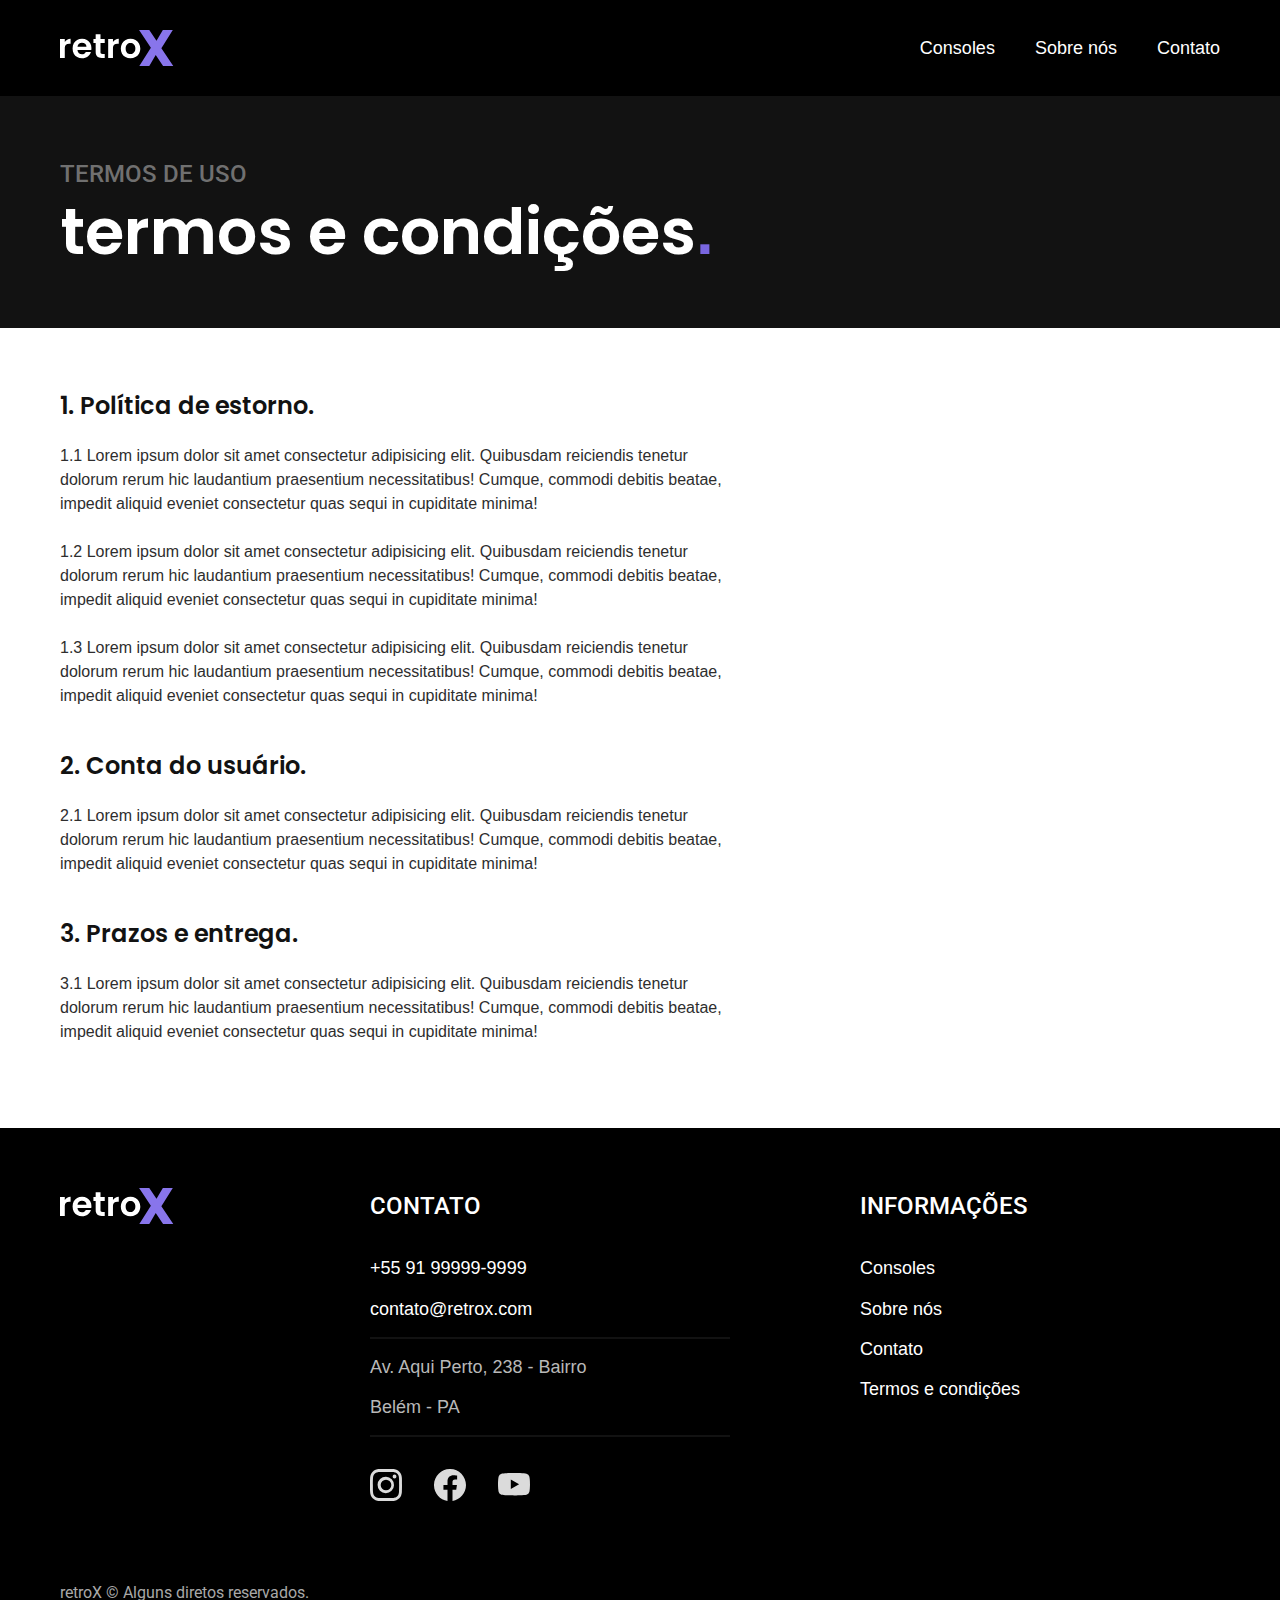
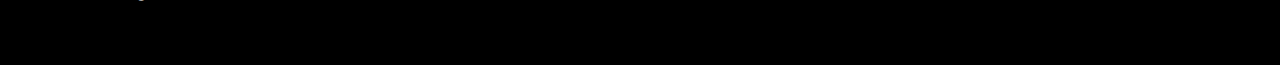
<file: termos.html>
<!DOCTYPE html>
<html lang="pt-br">

<head>
    <meta charset="UTF-8">
    <meta name="viewport" content="width=device-width, initial-scale=1.0">
    <meta name="description" content="Termos e Condições | retroX.">
    <title>Termos e condições | retroX</title>

    <link rel="icon" href="./favicon.svg" type="image/svg+xml">
    <link rel="preload" href="./css/style.min.css" as="style">
    <link rel="stylesheet" href="./css/style.min.css">

    <link rel="preconnect" href="https://fonts.googleapis.com">
    <link rel="preconnect" href="https://fonts.gstatic.com" crossorigin>
    <link href="https://fonts.googleapis.com/css2?family=Poppins:wght@400;600&family=Roboto:wght@400;500&display=swap" rel="stylesheet">

    <script>document.documentElement.classList.add('js')</script>
</head>

<body>
    <header class="header-bg">
        <div class="header container">
            <a href="./index.html">
                <img src="./img/retroX.svg" width="114" height="36" alt="RetroX">
            </a>
            <nav aria-label="primaria">
                <ul class="header-menu font-1-m cor-0">
                    <li><a href="./consoles.html">Consoles</a></li>
                    <li><a href="./sobrenos.html">Sobre nós</a></li>
                    <li><a href="./contato.html">Contato</a></li>
                </ul>
            </nav>
        </div>
    </header>

    <main>
        <div class="titulo-bg">
            <div class="titulo container">
                <p class="font-2-l-b cor-7">termos de uso</p>
                <h1 class="font-1-xxl cor-0">termos e condições<span class="cor-p2">.</span></h1>
            </div>
        </div>

        <div class="termos container font-2-s cor-10">
            <h2 class="font-1-l cor-11">1. Política de estorno.</h2>
            <p>1.1 Lorem ipsum dolor sit amet consectetur adipisicing elit. Quibusdam reiciendis tenetur dolorum rerum hic laudantium praesentium necessitatibus! Cumque, commodi debitis beatae, impedit aliquid eveniet consectetur quas sequi in cupiditate minima!</p>
            <p>1.2 Lorem ipsum dolor sit amet consectetur adipisicing elit. Quibusdam reiciendis tenetur dolorum rerum hic laudantium praesentium necessitatibus! Cumque, commodi debitis beatae, impedit aliquid eveniet consectetur quas sequi in cupiditate minima!</p>
            <p>1.3 Lorem ipsum dolor sit amet consectetur adipisicing elit. Quibusdam reiciendis tenetur dolorum rerum hic laudantium praesentium necessitatibus! Cumque, commodi debitis beatae, impedit aliquid eveniet consectetur quas sequi in cupiditate minima!</p>
            <h2 class="font-1-l cor-11">2. Conta do usuário.</h2>
            <p>2.1 Lorem ipsum dolor sit amet consectetur adipisicing elit. Quibusdam reiciendis tenetur dolorum rerum hic laudantium praesentium necessitatibus! Cumque, commodi debitis beatae, impedit aliquid eveniet consectetur quas sequi in cupiditate minima!</p>
            <h2 class="font-1-l cor-11">3. Prazos e entrega.</h2>
            <p>3.1 Lorem ipsum dolor sit amet consectetur adipisicing elit. Quibusdam reiciendis tenetur dolorum rerum hic laudantium praesentium necessitatibus! Cumque, commodi debitis beatae, impedit aliquid eveniet consectetur quas sequi in cupiditate minima!</p>
        </div>
    </main>

    <footer class="footer-bg">
        <div class="footer container">
            <img src="./img/retroX.svg" width="114" height="36" alt="retroX">
            <div class="footer-contato">
                <h3 class="font-2-l-b cor-0">Contato</h3>
                <ul class="font-1-m cor-5">
                    <li><a href="tel:+5591980821739">+55 91 99999-9999</a></li>
                    <li><a href="mailto:contato@retrox.com">contato@retrox.com</a></li>
                    <li>Av. Aqui Perto, 238 - Bairro</li>
                    <li>Belém - PA</li>
                </ul>
                <div class="footer-redes">
                    <a href="#">
                        <img src="./img/redes-sociais/instagram.svg" width="32" height="32" alt="Instagram">
                    </a>
                    <a href="#">
                        <img src="./img/redes-sociais/facebook.svg" width="32" height="32" alt="Facebook">
                    </a>
                    <a href="#">
                        <img src="./img/redes-sociais/youtube.svg" width="32" height="32" alt="Youtube">
                    </a>
                </div>
            </div>
            <div class="footer-informacoes">
                <h3 class="font-2-l-b cor-0">Informações</h3>
                <nav>
                    <ul class="font-1-m cor-5">
                        <li><a href="./consoles.html">Consoles</a></li>
                        <li><a href="./sobrenos.html">Sobre nós</a></li>
                        <li><a href="./contato.html">Contato</a></li>
                        <li><a href="./termos.html">Termos e condições</a></li>
                    </ul>
                </nav>
            </div>
            <p class="font-2-s cor-6 footer-copy">retroX © Alguns diretos reservados.</p>
        </div>
    </footer>
    <script src="./js/scripts.js"></script>
</body>

</html>
</file>
<file: css/style.min.css>
*{margin:0;padding:0;font-family:Arial,Helvetica,sans-serif;box-sizing:border-box}ul{list-style:none}a{text-decoration:none;color:inherit}img{max-width:100%;height:auto;display:block}img[src$=".jpg"]{border-radius:4px}.header-bg{background-color:var(--cor-12)}.header{display:flex;gap:20px;flex-wrap:wrap;justify-content:space-between;align-items:center;padding-top:20px;padding-bottom:20px}.header-menu{display:flex;flex-wrap:wrap;gap:40px}.header-menu a{display:inline-block;padding:16px 0;position:relative}.header-menu a::after{content:"";display:block;height:2px;width:0;background-color:var(--cor-0);margin-top:2px;position:absolute;transition:.3s}.header-menu a.ativo::after,.header-menu a:hover::after{width:100%}@media (max-width:800px){.header-menu{gap:20px}.header-menu a{background-color:var(--cor-11);padding:12px 16px;border-radius:4px}.header-menu a:hover{background-color:var(--cor-10)}.header-menu a::after{display:none}}@media (max-width:600px){.header-menu{gap:12px}.header-menu a{padding:8px 12px}}.footer-bg{background-color:var(--cor-12);padding:60px 0}.footer{display:grid;grid-template-columns:3fr 5fr 4fr;gap:40px}.footer h3{margin-bottom:32px}.footer-contato ul{margin-bottom:32px}.footer-contato li:nth-child(2n)::after{content:"";display:block;max-width:360px;height:2px;background-color:var(--cor-11);margin-top:16px}.footer li{margin-bottom:16px}.footer-redes{display:flex;gap:32px}.footer a{color:var(--cor-0)}.footer-copy{grid-column:1/-1;margin-top:40px}@media (max-width:800px){.footer>img{display:none}.footer{grid-template-columns:repeat(2,1fr)}}@media (max-width:600px){.footer{grid-template-columns:1fr;gap:60px}.footer-copy{margin-top:0}}:root{--cor-0:#ffffff;--cor-1:#f2f2f2;--cor-2:#e6e6e6;--cor-3:#dbdbdb;--cor-4:#c7c7c7;--cor-5:#b8b8b8;--cor-6:#a8a8a8;--cor-7:#707070;--cor-8:#595959;--cor-9:#424242;--cor-10:#2e2e2e;--cor-11:#121212;--cor-12:#000000;--cor-p1:#1d1547;--cor-p2:#7966e0;--cor-p3:#8875eb;--cor-p4:#AD9EFF}.cor-0{color:var(--cor-0)}.cor-1{color:var(--cor-1)}.cor-2{color:var(--cor-2)}.cor-3{color:var(--cor-3)}.cor-4{color:var(--cor-4)}.cor-5{color:var(--cor-5)}.cor-6{color:var(--cor-6)}.cor-7{color:var(--cor-7)}.cor-8{color:var(--cor-8)}.cor-9{color:var(--cor-9)}.cor-10{color:var(--cor-10)}.cor-11{color:var(--cor-11)}.cor-12{color:var(--cor-12)}.cor-p1{color:var(--cor-p1)}.cor-p2{color:var(--cor-p2)}.cor-p3{color:var(--cor-p3)}.cor-p4{color:var(--cor-p4)}.font-1-xs{font:600 0.75rem/1.35 Poppins,sans-serif}.font-2-xs{font:400 0.875rem/1.4 Roboto,sans-serif}.font-1-s{font:400 1rem/1.5 Poppins,sans-serif}.font-2-s{font:400 1rem/1.5 Roboto,sans-serif}.font-1-m{font:400 1.125rem/1.35 Poppins,sans-serif}.font-1-m-b{font:600 1.125rem/1.35 Poppins,sans-serif}.font-2-m{font:500 1.125rem/1.35 Roboto,sans-serif}.font-1-l{font:600 1.5rem/1.5 Poppins,sans-serif}.font-2-l{font:400 1.5rem/1.5 Roboto,sans-serif}.font-2-l-b{font:500 1.5rem/1.5 Roboto,sans-serif;text-transform:uppercase;letter-spacing:1.5%}.font-1-xl{font:600 2rem/1.25 Poppins,sans-serif}.font-2-xl{font:600 2rem/1.25 Roboto,sans-serif}.font-1-xxl{font:600 4rem/1.125 Poppins,sans-serif}@media (max-width:1200px){.font-1-xxl{font-size:3rem}.font-2-l,.font-2-l-b{font-size:1.125rem}}@media (max-width:800px){.font-1-xxl{font-size:2rem}.font-1-xl,.font-2-xl{font-size:1.5rem}.font-1-m,.font-1-m-b,.font-2-m{font-size:1rem}.font-1-s,.font-2-s{font-size:.875rem}}.container{max-width:1200px;margin-left:auto;margin-right:auto;padding-left:20px;padding-right:20px}.botao{display:inline-block;padding:16px 32px;background:linear-gradient(#9b8cee,#8e80de);border-radius:4px;box-shadow:0 1px 2px rgba(0,0,0,.1);color:#1d1547;font:600 1.125rem/1.35 Poppins,sans-serif;text-transform:uppercase;width:max-content;border:none;cursor:pointer}.botao:hover{background:linear-gradient(#9486e2,#7668c9)}@media (max-width:800px){.botao{padding:12px 16px;font-size:1rem}}.link{color:var(--cor-p4);font:500 1.125rem/1.35 Poppins,sans-serif;text-transform:uppercase;display:inline-block;position:relative}.link::after{content:"";display:block;width:100%;height:2px;background-color:currentColor;position:absolute;bottom:0;left:0}.link:hover{color:var(--cor-0)}@media (max-width:400px){.link{font-size:1rem}}.titulo-bg{background-color:var(--cor-11);padding-top:60px;padding-bottom:60px}.titulo p{margin-bottom:4px}@media (max-width:800px){.titulo-bg{padding-top:40px;padding-bottom:40px}.titulo p{font-size:1rem}}.form{display:grid;grid-template-columns:1fr 1fr;gap:20px}.form label{display:block;font:400 1rem/1.5 Poppins,sans-serif;margin-bottom:4px}.form input[type=email],.form input[type=text],.form textarea{font:400 1rem/1.5 Roboto,sans-serif;background-color:var(--cor-1);border:1px solid var(--cor-2);padding:12px;border-radius:4px;width:100%}.form input[type=email]:focus,.form input[type=text]:focus,.form textarea:focus{outline:0;border-color:var(--cor-p3);background-color:var(--cor-0);box-shadow:0 0 0 2px var(--cor-p4)}.form label[for=termos]{display:inline-block;margin-bottom:0;cursor:pointer}.form a{font:600 1rem/1.5 Poppins,sans-serif;text-decoration:underline}.form input[type=checkbox]{display:inline-block;cursor:pointer}.form .col-2{grid-column:span 2}@media (max-width:600px){.form{grid-template-columns:1fr}.form .col-2{grid-column:1}}.js .fadeInDown{transform:translate3d(0,-20px,0)}.js .fadeInUp{transform:translate3d(0,20px,0)}.js .fadeInRight{transform:translate3d(20px,0,0)}.js .fadeInLeft{transform:translate3d(-20px,0,0)}.js [data-anime]{opacity:0}.js .anime{opacity:1;transform:none;transition:transform .8s,opacity .8s}.introducao-bg{background-color:var(--cor-12);box-shadow:inset 0 -80px var(--cor-0)}.introducao{display:grid;grid-template-columns:1fr 1fr;gap:0 40px}.introducao-conteudo{align-self:end;padding-bottom:200px}.introducao img{height:100%;object-fit:cover}.introducao-conteudo h1{margin-bottom:24px}.introducao-conteudo p{margin-bottom:20px}@media (max-width:800px){.introducao-bg{background-color:var(--cor-11);padding-top:40px;box-shadow:inset 0 -60px var(--cor-0)}.introducao{grid-template-columns:1fr;gap:32px}.introducao img{height:300px;width:100%}.introducao-conteudo{padding-bottom:0}.introducao-conteudo h1{margin-bottom:16px}}.tecnologia-bg{background-color:var(--cor-11);padding:60px 0}.tecnologia{display:grid;grid-template-columns:1fr 1fr;gap:40px}.tecnologia-imagem img{height:100%;object-fit:cover}.tecnologia-conteudo h2{margin-bottom:32px}.tecnologia-conteudo ul{display:grid;grid-template-columns:1fr 1fr;gap:12px;margin-bottom:32px}.tecnologia-conteudo li{display:grid;grid-template-columns:24px 4fr;gap:12px}@media (max-width:800px){.tecnologia{grid-template-columns:1fr}.tecnologia-imagem{display:none}}@media (max-width:400px){.tecnologia-conteudo ul{grid-template-columns:1fr}.link{font-size:1rem}}.parceiros{padding-top:120px;padding-bottom:120px}.parceiros h2{margin-bottom:24px}.parceiros p{margin-bottom:40px}.parceiros ul{display:grid;grid-template-columns:repeat(4,1fr);max-width:1400px;margin:0 auto;padding:0 20px}.parceiros li{display:flex;padding:32px;border-right:2px solid var(--cor-3)}.parceiros li img{margin:auto}.parceiros li:last-child{border-right:none}@media (max-width:800px){.parceiros{padding:60px 0}.parceiros h2{margin-bottom:20px}.parceiros p{margin-bottom:20px}.parceiros ul{grid-template-columns:repeat(2,1fr)}.parceiros li{padding:20px}.parceiros li:nth-child(2n){border-right:none}.parceiros li:nth-child(n+3){border-top:2px solid var(--cor-3)}}.consoles-lista{padding-top:60px;padding-bottom:120px}.consoles-lista h2{margin-bottom:40px}.consoles-lista ul{display:flex;gap:40px;max-width:1400px;padding:0 20px 20px 20px;margin:0 auto;overflow-x:auto}.consoles-lista li{min-width:280px}.consoles-lista li img{margin-bottom:12px}.consoles-lista h3{display:flex;align-items:center;margin-bottom:8px}.consoles-lista li span{padding-left:20px}.consoles-lista h3::before{content:"";display:inline-block;width:12px;height:8px;margin-right:8px;background-color:var(--cor-p2);transition:width .3s}.consoles-lista a:hover h3::before{width:24px}@media (max-width:800px){.consoles-lista{padding:60px 0}.consoles-lista ul{gap:20px}}.consoles{padding-top:80px;padding-bottom:80px;display:grid;gap:120px}.consoles-item{max-width:1000px;margin:0 auto;display:grid;grid-template-columns:1fr 1fr;gap:40px}.consoles-item:nth-child(2) .consoles-imagem{grid-column:2;grid-row:1}.consoles-item:nth-child(2) .consoles-conteudo{grid-column:1;grid-row:1}.consoles-imagem{position:relative}.consoles-imagem span{background-color:var(--cor-10);padding:4px 16px 4px 8px;border-radius:4px 0 0 4px;position:absolute;top:16px;right:0}.consoles-conteudo{display:grid;grid-template-columns:1fr auto;align-content:center}.consoles-conteudo h2{margin-bottom:16px;grid-column:1/-1}.consoles-conteudo h2::before{content:"";display:block;width:16px;height:12px;background:var(--cor-p4);border-radius:2px;margin-bottom:8px}.consoles-item:hover .consoles-imagem{transform:scale(1.025);transition:.6s}.consoles-conteudo p{margin-bottom:20px;grid-column:1/-1}.consoles-conteudo ul{display:grid}.consoles-conteudo li{display:grid;grid-template-columns:24px 1fr;gap:8px;align-items:center}.consoles-conteudo li+li{margin-top:12px}.consoles-conteudo a{align-self:end;justify-self:end}@media (max-width:800px){.consoles{padding-top:40px;padding-bottom:40px;gap:60px}.consoles-item{padding:0 40px;grid-template-columns:1fr;gap:20px}.consoles-item:nth-child(2) .consoles-imagem{grid-column:1;grid-row:1}.consoles-item:nth-child(2) .consoles-conteudo{grid-column:1;grid-row:2}}@media (max-width:600px){.consoles-item{padding:0}.consoles-conteudo{grid-template-columns:1fr}.consoles-conteudo ul{margin-bottom:24px}.consoles-conteudo a{align-self:start;justify-self:start}}.console{padding-top:60px;padding-bottom:60px;display:grid;grid-template-columns:1fr 1fr;gap:40px;align-items:start}.console-imagens{display:flex;flex-wrap:wrap;gap:20px}.console-imagens img{flex:1;min-width:200px}.console-imagens img:first-child{min-width:100%}.console-conteudo>p{margin-bottom:32px}.console-comprar{display:grid;grid-template-columns:max-content auto;gap:8px 12px;align-items:center;justify-content:start;margin-bottom:60px}.console-comprar a{grid-row:span 2}.console-comprar span{display:flex;align-items:center;gap:8px;background-color:var(--cor-12);padding:4px 8px;border-radius:4px}.console-conteudo h2{text-transform:uppercase;letter-spacing:.015em;margin-bottom:12px}.console-ficha,.console-informacao{background-color:var(--cor-12);padding:32px;border-radius:4px}.console-informacao{display:grid;grid-template-columns:1fr 1fr;gap:32px;margin-bottom:40px}.console-informacao img{width:24px;margin-bottom:8px}.console-informacao h3{margin-bottom:4px}.console-ficha li{display:flex;justify-content:space-between;align-items:center;padding:4px 0}.console-ficha li+li{border-top:1px solid var(--cor-11)}.console-ficha span{color:var(--cor-8)}@media (max-width:800px){.console{padding-top:40px;padding-bottom:40px;grid-template-columns:1fr}.console-imagens{grid-row:2}}@media (max-width:400px){.console-comprar{grid-template-columns:1fr;justify-items:center;margin-bottom:40px}.console-comprar a,.console-comprar span{max-width:max-content}.console-informacao{grid-template-columns:1fr}.console-ficha li{display:grid}}#contato{background:linear-gradient(var(--cor-11) 600px,var(--cor-1) 0)}.contato{display:grid;grid-template-columns:5fr 7fr}.contato-dados,.contato-formulario{padding:60px;box-shadow:0 1px 2px rgba(0,0,0,.1)}.contato-dados{border-radius:4px 0 0 4px;background-color:var(--cor-12)}.contato-formulario{border-radius:0 4px 4px 0;background-color:var(--cor-0)}.contato-dados h2{margin-bottom:60px}.contato-endereco{background:url("../img/icones/local.svg") no-repeat;padding-left:28px;margin-bottom:40px}.contato-endereco p+p{margin-top:8px}.contato-meios a{padding-left:28px;display:block;max-width:max-content}.contato-meios a:first-child{background:url("../img/icones/email.svg") no-repeat;margin-bottom:40px}.contato-meios a:last-child{background:url("../img/icones/phone.svg") no-repeat;margin-bottom:60px}.contato-redes{display:flex;gap:32px;padding-left:28px}@media (max-width:800px){.contato{grid-template-columns:1fr}.contato-dados,.contato-formulario{padding:20px}.contato-dados{border-radius:4px 4px 0 0}.contato-formulario{border-radius:0 0 4px 4px}.contato-dados h2{margin-bottom:40px}.contato-endereco,.contato-meios a:first-child{margin-bottom:32px}.contato-meios a:last-child{margin-bottom:40px}}.lojas{padding-top:120px;padding-bottom:120px}.lojas h2{margin-bottom:40px}.lojas-item{max-width:480px;background-color:var(--cor-0);border-radius:4px}.lojas-item>img{border-radius:4px 4px 0 0}.lojas-conteudo{display:grid;grid-template-columns:1fr 1fr;gap:32px 16px;padding:32px}.lojas-conteudo h3{grid-column:1/-1;display:flex;align-items:center;gap:8px}.lojas-conteudo h3:before{content:"";width:16px;height:12px;background:linear-gradient(var(--cor-p4),var(--cor-p3));border-radius:2px}.lojas-dados{display:grid;gap:8px;border-left:2px solid var(--cor-1);padding-left:12px}.lojas-conteudo>p{grid-column:1/-1;display:flex;gap:8px;align-items:center}@media (max-width:800px){.lojas{padding-top:60px;padding-bottom:60px}}@media (max-width:600px){.lojas-conteudo{grid-template-columns:1fr;gap:20px;padding:20px}}#orcamento{background:linear-gradient(var(--cor-11) 600px,var(--cor-1) 0)}.orcamento{display:grid;grid-template-columns:5fr 7fr;padding-bottom:120px}.orcamento h2{text-transform:uppercase;display:flex;align-items:center;position:relative}.orcamento h2:before{content:"";width:4px;height:8px;background:linear-gradient(var(--cor-p4),var(--cor-p3));display:inline-block;position:absolute;left:-12px}.orcamento-dados,.orcamento-produto{padding:60px;box-shadow:0 1px 2px rgba(0,0,0,.1)}.orcamento-produto{background-color:var(--cor-12);border-radius:4px 0 0 4px}.orcamento-produto label{color:var(--cor-4);background-color:var(--cor-10);font:400 1rem/1.5 Poppins,sans-serif;grid-column:initial;display:block;padding:12px 16px;border-radius:4px;cursor:pointer;display:grid;grid-template-columns:auto 1fr auto;align-items:center;margin-top:20px}.orcamento-produto input:checked+label{background-color:var(--cor-0);color:var(--cor-11);border-radius:4px 4px 0 0}.orcamento-produto label:before{content:"";display:inline-block;width:12px;height:12px;border:1px solid var(--cor-6);border-radius:50%;margin-right:8px}.orcamento-produto input:checked+label:before{border-color:var(--cor-7);box-shadow:inset 0 0 0 4px var(--cor-0),inset 0 0 0 8px var(--cor-7)}.orcamento-produto label:hover{background-color:var(--cor-9)}.orcamento-produto input:focus+label{border-top:2px solid var(--cor-p2);border-left:2px solid var(--cor-p2);border-right:2px solid var(--cor-p2)}.orcamento-produto input:focus+label+.orcamento-detalhes{border-bottom:2px solid var(--cor-p2);border-left:2px solid var(--cor-p2);border-right:2px solid var(--cor-p2)}.orcamento-produto label span{display:none}.orcamento-produto input:checked+label span{display:inline-block}.orcamento-produto input{opacity:0;cursor:pointer;pointer-events:none;position:absolute}.orcamento-detalhes{background-color:var(--cor-0);padding:20px;border-radius:0 0 4px 4px;display:none;grid-template-columns:1fr 1fr;align-items:center;margin-bottom:20px}.orcamento-produto input:checked+label+.orcamento-detalhes{display:grid}.orcamento-detalhes li{display:flex;align-items:center;margin-bottom:8px}.orcamento-detalhes li img{width:24px;margin-right:8px}.orcamento-dados{background-color:var(--cor-0);border-radius:0 4px 4px 0}.orcamento-dados h2:nth-of-type(n+2){margin-top:20px}@media (max-width:1200px){.orcamento-dados,.orcamento-produto{padding:32px}}@media (max-width:800px){.orcamento{grid-template-columns:1fr;padding-bottom:60px}.orcamento-produto{border-radius:4px 4px 0 0}.orcamento-dados{border-radius:0 0 4px 4px}}@media (max-width:600px){.orcamento-dados,.orcamento-produto{padding:20px}}.sobre-intro{display:grid;grid-template-columns:1fr 1fr;position:relative}.sobre-intro img{border-radius:0;object-fit:cover;grid-column:1/-1}.sobre-intro p{max-width:20ch;position:absolute;grid-column:2/-1;align-self:center;justify-self:center;text-align:right;margin:0 20px}.sobre-conteudo{display:grid;grid-template-columns:1fr 1fr;gap:40px;padding-top:80px;padding-bottom:80px;align-items:center}.sobre-texto{display:grid;gap:20px}@media (max-width:1000px){.sobre-intro{grid-template-columns:1fr}.sobre-intro p{max-width:40ch;grid-column:1;margin:0}.sobre-conteudo{grid-template-columns:1fr}.sobre-conteudo img:last-child{grid-row:3}}@media (max-width:600px){.sobre-intro p{font-size:1.125rem}.sobre-conteudo{gap:20px;padding-top:40px;padding-bottom:40px}}.termos{padding-top:60px;padding-bottom:60px}.termos h2{margin-bottom:20px}.termos p+h2{margin-top:40px}.termos p{max-width:75ch;margin-bottom:24px}
</file>
